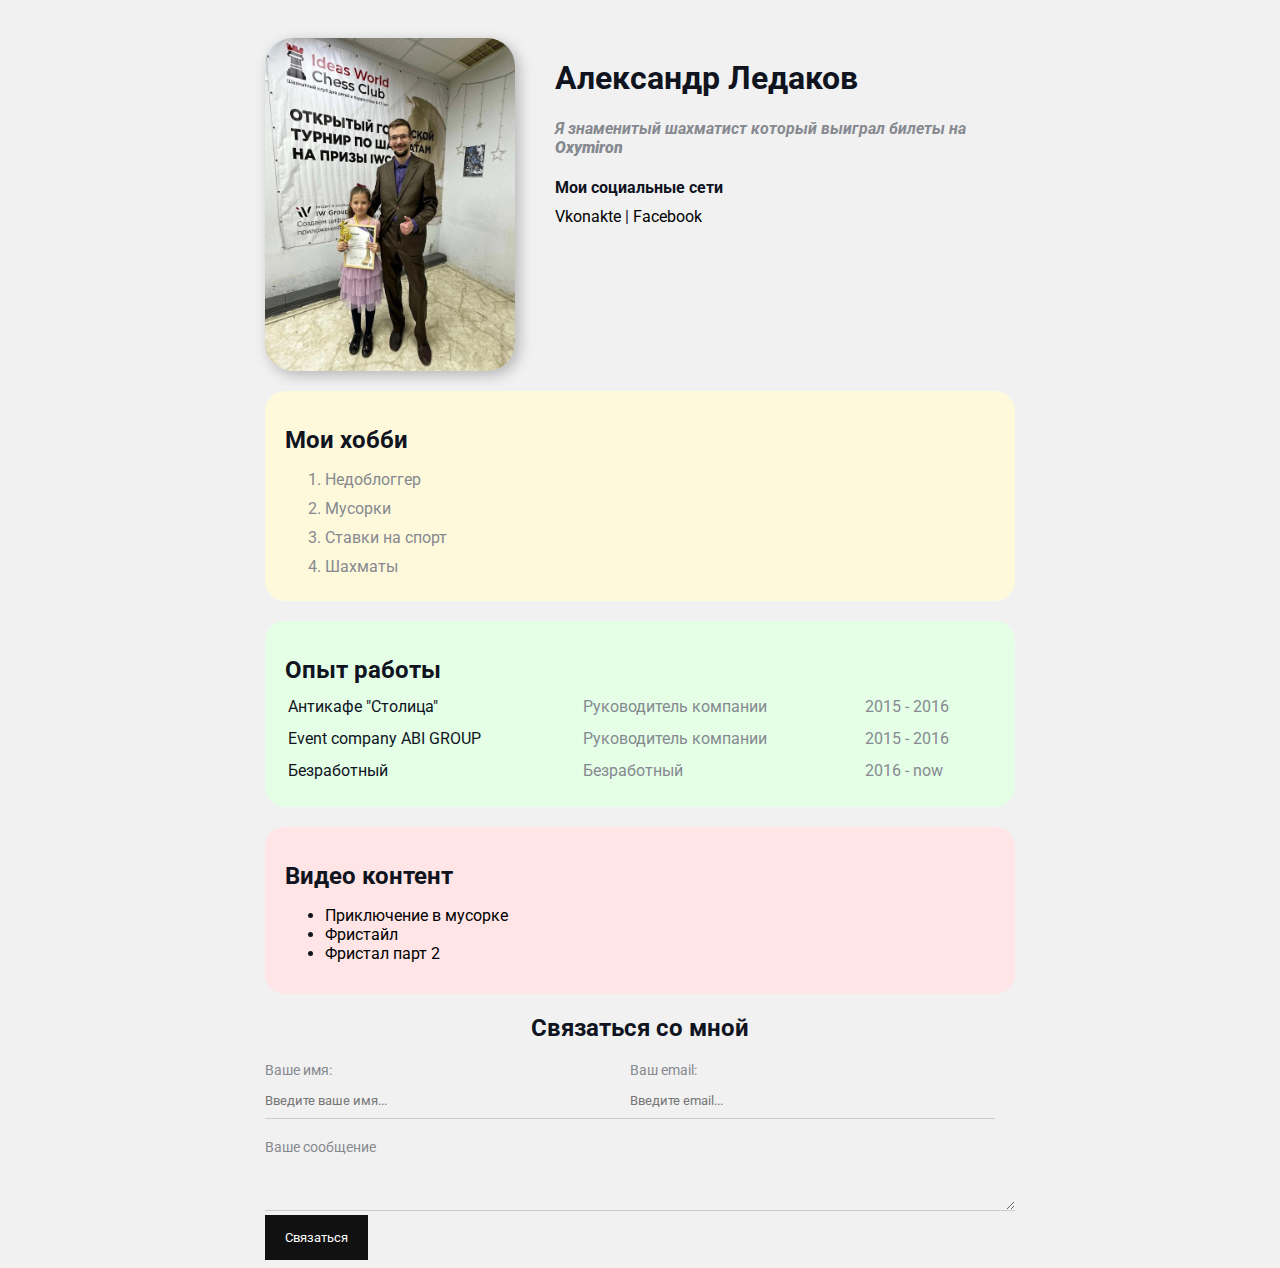
<file: index.html>
<!DOCTYPE html>
<head>
<meta charset="UTF-8" />
<title>Александр Ледаков</title>
<link rel="stylesheet" href="styles.css">
</head>
<body>  
<div class="container">
    <div class="info">
<img src="Alexander.jpeg" alt="Aleksandr Ledakov" class="avatar"/>
   
    <div class="info-text">
<h1>Александр Ледаков</h1>
<p>Я знаменитый шахматист который выиграл билеты на <strong>Oxymiron</strong></p>
<h4>Мои социальные сети</h4>

<a href="https://vk.com/simf_event_coach" target="_blank">Vkonakte</a>
|
<a href="https://www.facebook.com/profile.php?id=100012661453486&mibextid=9R9pXO" target="_blank">Facebook</a>
</div>

</div>

<div class="card bg-yellow">
<h2>Мои хобби</h2>
<ol class="list">

    <li>Недоблоггер</li>
    <li>Мусорки</li>
    <li>Ставки на спорт</li>
    <li>Шахматы</li>
</ol>
</div>


<div class="card bg-green">
<h2>Опыт работы</h2>
<table class="table">
   
    <tr>
    <td>Антикафе "Столица"</td>
    <td>Руководитель компании</td>
    <td>2015 - 2016</td>
</tr>
<tr>
    <td>Event company ABI GROUP</td>
    <td>Руководитель компании</td>
    <td>2015 - 2016</td>
      </tr>
<tr>
<td>Безработный</td>
<td>Безработный</td>
<td>2016 - now </td>
</tr>      
</table>
</div>

<div class="card bg-red">
<h2>Видео контент</h2>
<ul>
<li><a href="https://vk.com/video16688700_164735711?access_key=fa7d1a56876c245557">Приключение в мусорке</a></li>
<li><a href="https://vk.com/video16688700_164412846?access_key=4a000cdac2103f04b0">Фристайл</a></li>
<li><a href="https://vk.com/video16688700_164412845?access_key=bc68325866306e5a3d">Фристал парт 2</a></li>
</ul>
</div>

<div class="contact">
<h2>Связаться со мной</h2>

<form action="/">
    <div class="row">
      <div class="form-group">
    <label for="name">Ваше имя:</label>
    <input type="text" id="name" placeholder="Введите ваше имя...">
</div>

<div class="form-group">
    <label for="email">Ваш email:</label>
    <input type="email" id="email" placeholder="Введите email...">
</div>
</div>
<div class="form-group">
<label for="text">Ваше сообщение</label>
<textarea id="text" rows="2" cols="25"></textarea>
</div>

<input class="btn" type="submit" value="Связаться">
</form>
</div>
</div>

<div class="position">
    <div class="box"></div>
    </div>


</body>
</html>
</file>
<file: styles.css>
@import url('https://fonts.googleapis.com/css2?family=Roboto&display=swap');

body {
    background-color:#f1f1f1;
    color: #0f141e;
    
    font-size: 16px;
font-weight: normal;
font-family: 'Roboto', sans-serif;
}
    a {
        color: black;
        text-decoration: none;
        }

        a:hover {
            text-decoration: underline;
        }

        a:active {
            color: blue;
                }
    

                a:visited {
                    color:gray;
                                }

.avatar {
width: 250px;
border-radius: 28px;
box-shadow: 4px 4px 14px rgba(0, 0, 0, 0.25)         
}

.info {
    display: flex;
    margin-bottom: 20px;
    }

    @media (max-width: 700px) {
        .info {
            text-align: center;
            display: block;
                }
    }

    .info-text {
        margin-left: 40px;
    }
.info-text h4 {
    margin-bottom: 10px;
}

.info p {
    color: #86898f;
    margin: 0;
    font-style: italic;
    font-weight: bold;
    text-decoration: none;
}

.container {
    padding-top: 30px;
    max-width: 750px;
    margin: auto;  
    }


.bg-yellow {
    background: #fff9dc;
}

.bg-green {
    background: #e5ffe7;
}

.bg-red {
background: #ffe5e5;
}

.card {
    padding: 15px 20px;
    margin-bottom: 20px;
    border-radius: 20px;
}

.card h2 {
    margin-bottom: 10px;
  }

  .list {
    margin-bottom: 10px;
    }

    .list li {
        color: #86898f;
        margin-bottom: 10px;
      }

      .table {
        width: 100%;
      }
.table td {
    padding-bottom: 10px;
}
.table td:nth-child(2),
.table td:nth-child(3)
{
    color: #86898f
}

.link-list {
    list-style: none;
    padding: 0;
    
}

.link-list li {
       margin-bottom: 10px;
       padding-bottom: 5px;
       border-bottom: 1px solid #ccc;
        } 
           
.contact h2 {
    text-align: center;
}

.form-group label {
display: block;
font-size: 14px;
color: #86898f;
}

.form-group input,
.form-group textarea {
    width: 100%;
    box-sizing: border-box;
    border: none;
    background: transparent;
    border-bottom: 1px solid #ccc;
    color: #000;
    padding: 15px 0 10px;
    outline: none;
    font-family: inherit;
}

.row {
    display: flex;
    margin-bottom: 20px;
    }
    
    .row >.form-group {
        width: 50%;
        margin-right: 20px;
    }

    .row >.form-group:first-child {
        margin-right: 0px;

    }
.btn {
    background: #111;
    padding: 15px 20px;
    color: #fff;
    border: none;
    font-family: inherit;
    cursor: pointer;
}

.btn:hover {
    opacity: 0.9;
}

/*
.avatar {
position: relative;
border: 4px solid black;
margin-top: 40px;
padding: 20px;
height: 300px;
}

.box {
position: fixed;
bottom: 50px;
right: 50px;
top: 50px;
width: 50px;
height: 50px;
background: lightcoral;
}
/*
</file>
